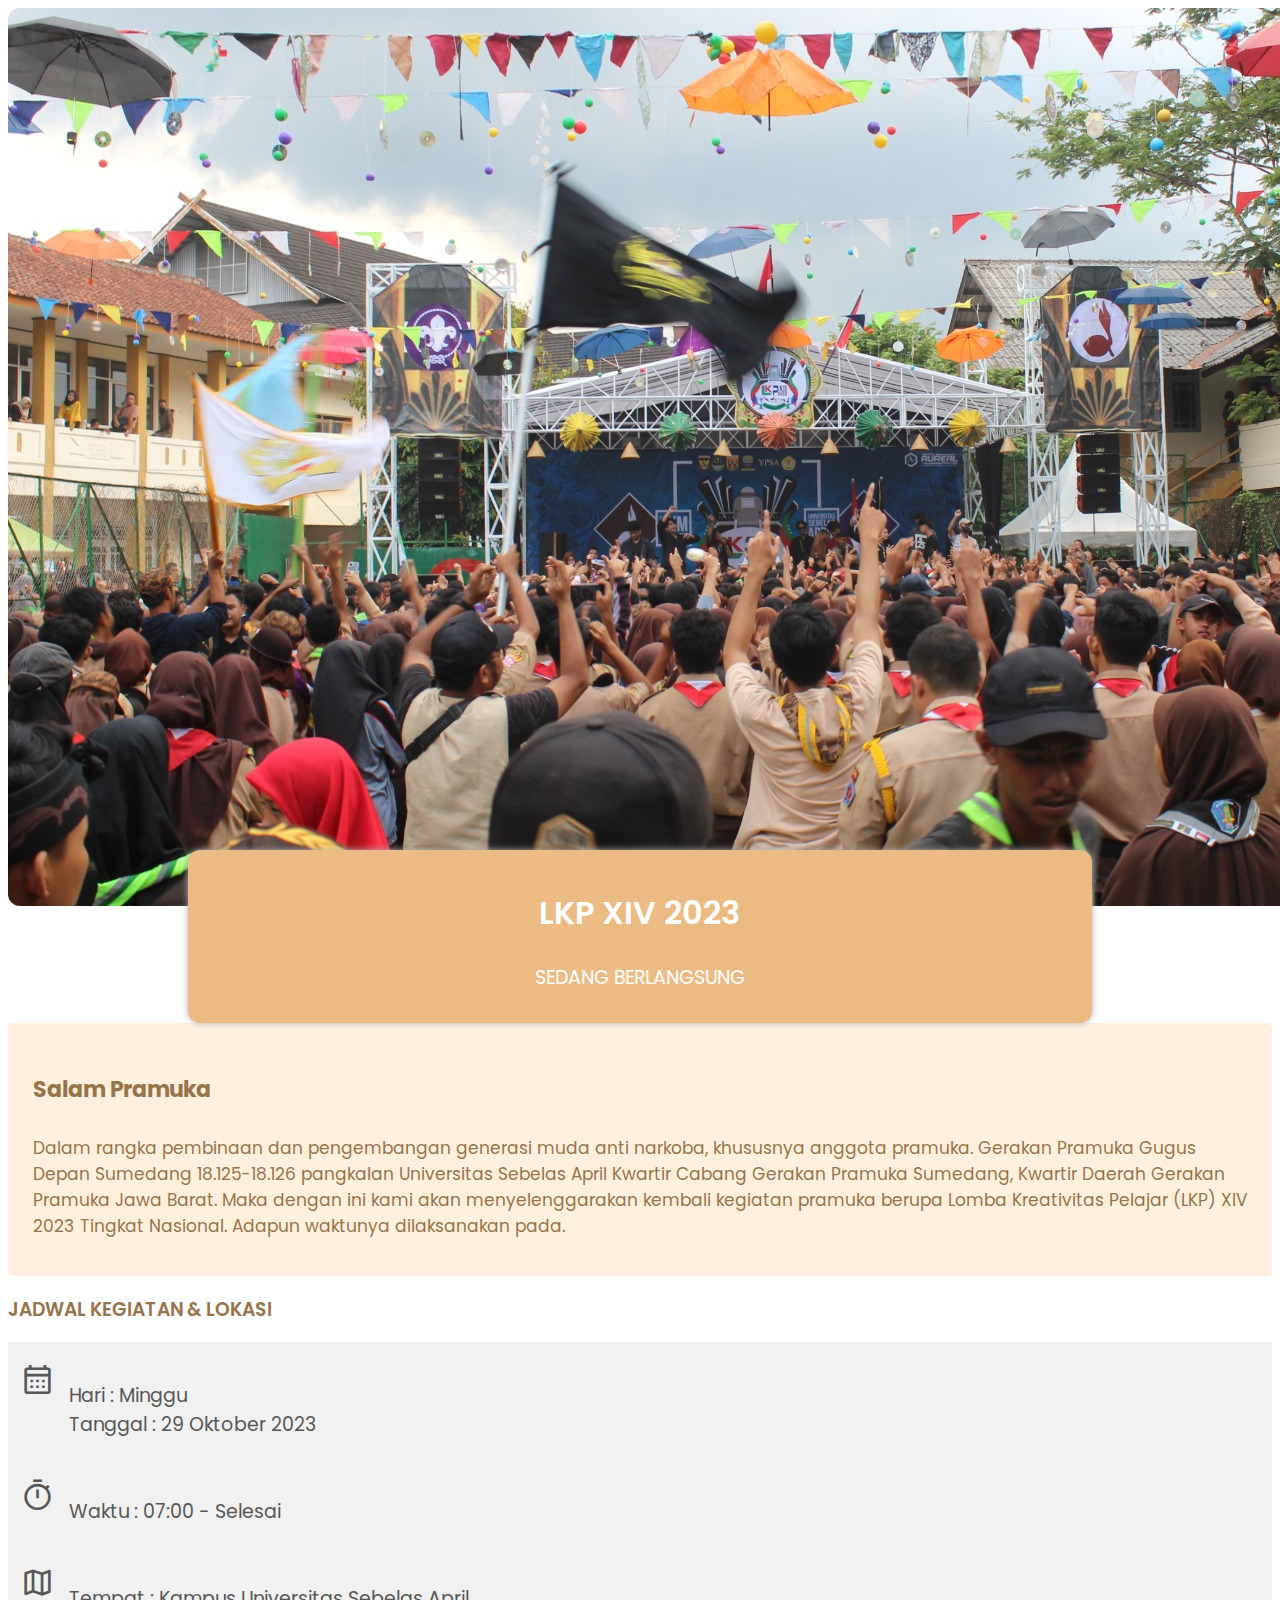
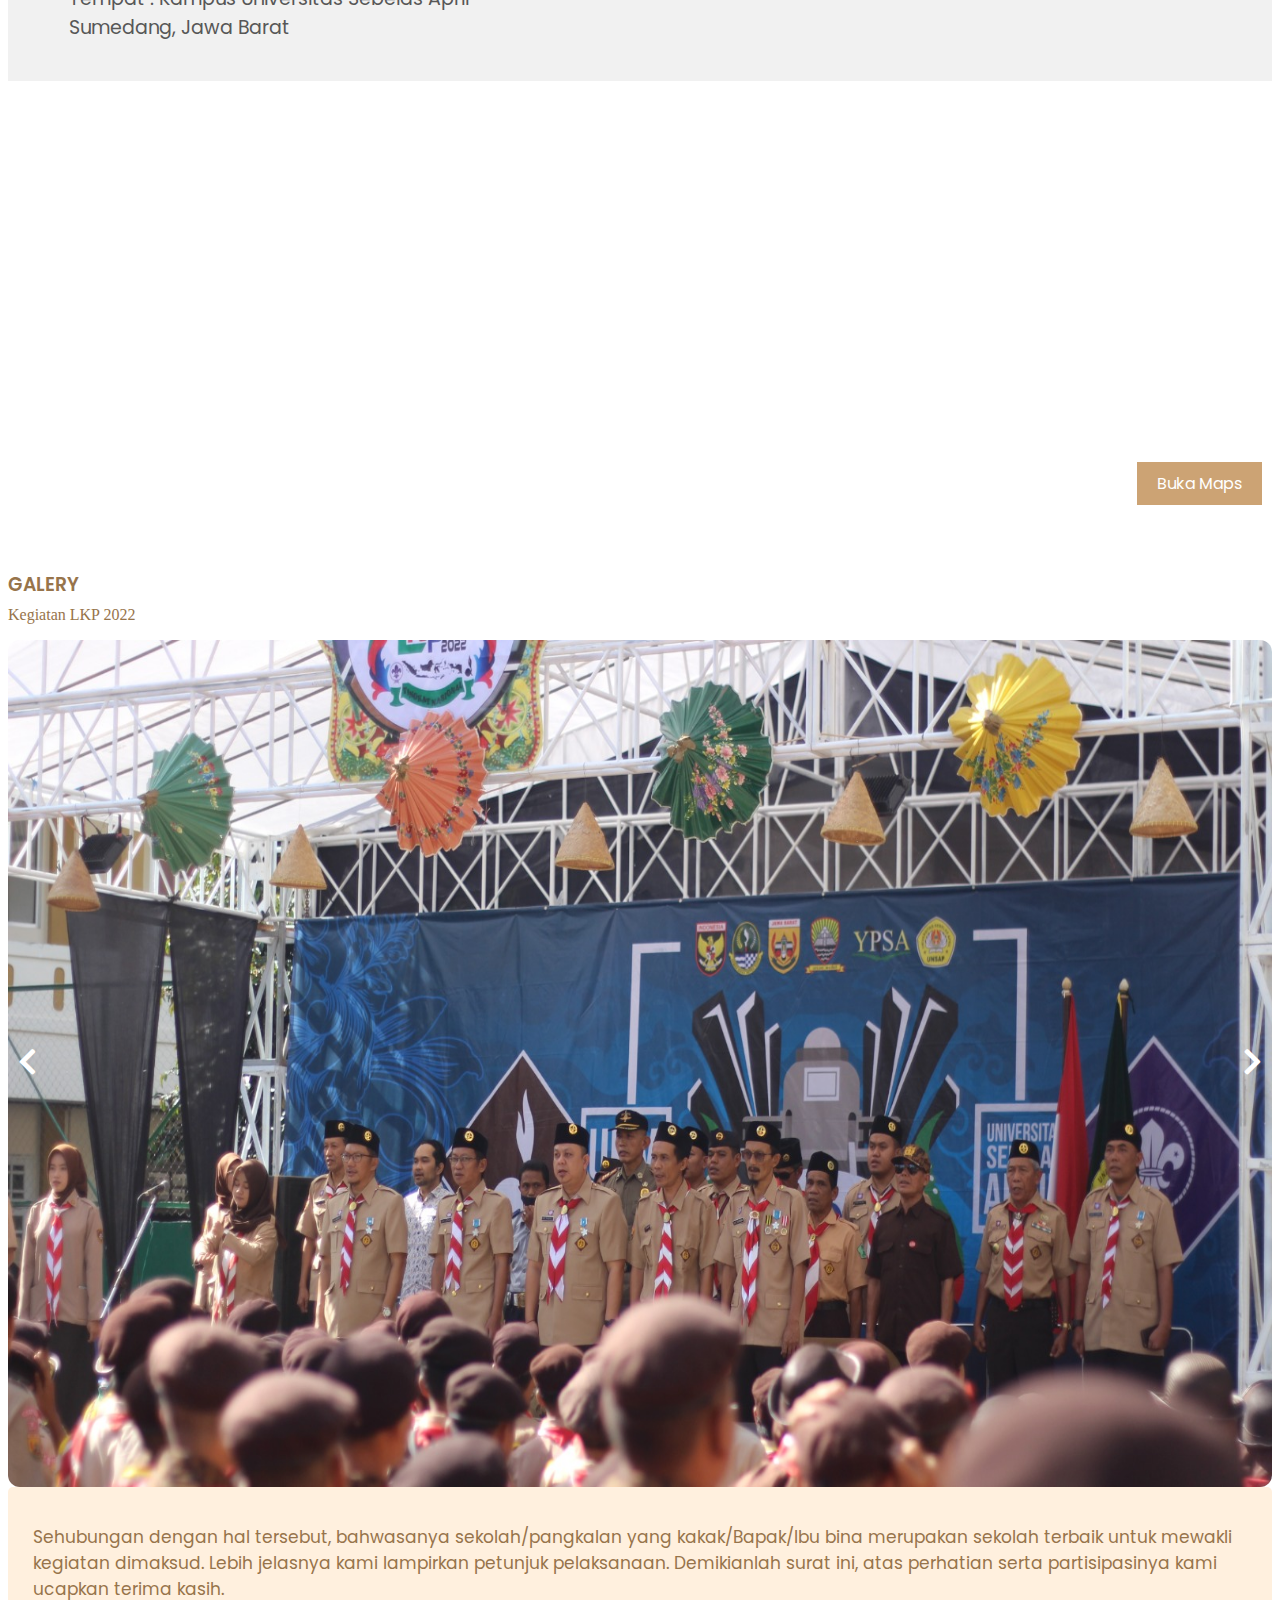
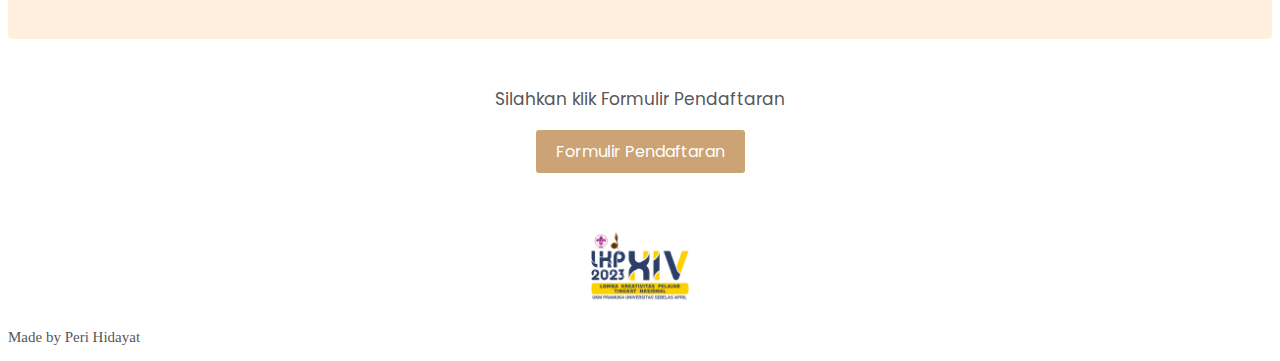
<file: index.html>
<!DOCTYPE html>
<html lang="en">

<head>
    <meta charset="UTF-8">
    <meta name="viewport" content="width=device-width, initial-scale=1.0">
    <link rel="stylesheet" href="assets/styles/style.css">
    <link href="https://cdn.jsdelivr.net/npm/bootstrap@5.3.1/dist/css/bootstrap.min.css" rel="stylesheet"
        integrity="sha384-4bw+/aepP/YC94hEpVNVgiZdgIC5+VKNBQNGCHeKRQN+PtmoHDEXuppvnDJzQIu9" crossorigin="anonymous">
    <link rel="stylesheet"
        href="https://fonts.googleapis.com/css2?family=Material+Symbols+Outlined:opsz,wght,FILL,GRAD@48,400,0,0" />
    <link rel="stylesheet" href="https://use.fontawesome.com/releases/v5.11.2/css/all.css" />
    <link rel="icon" href="assets/image/logo.png">
    <title>UNDANGAN LKP 2023</title>
</head>

<body>


    <div class="container">
        <div class="image-text pt-2">
            <img src="assets/image/bg.jpeg" class="img-fluid" alt="Responsive image">
            <div class="judul">
                <h2>LKP XIV 2023</h2>
                <p>SEDANG BERLANGSUNG </p>
            </div>
        </div>
        <div class="salam mt-3">
            <h4>Salam Pramuka</h4>
            <p>Dalam rangka pembinaan dan pengembangan generasi muda anti narkoba, khususnya anggota pramuka. Gerakan
                Pramuka Gugus Depan Sumedang 18.125-18.126 pangkalan Universitas Sebelas April Kwartir Cabang Gerakan
                Pramuka Sumedang, Kwartir Daerah Gerakan Pramuka Jawa Barat. Maka dengan ini kami akan menyelenggarakan
                kembali kegiatan pramuka berupa Lomba Kreativitas Pelajar (LKP) XIV 2023 Tingkat Nasional. Adapun
                waktunya dilaksanakan pada.
            </p>
        </div>
    </div>
    </div>
    <div class="jadwal mt-4 pb-4">
        <div class="container">

            <h3 class="text-center pb-2 pt-3">JADWAL KEGIATAN & LOKASI</h3>
            <div class="row">

                <div class="col-xs-12 col-sm-5  ">

                    <div class="jadwal-kegiatan">
                        <ul>
                            <li>
                                <span class="material-symbols-outlined">
                                    calendar_month
                                </span>
                                <div class="hari-jam">
                                    <p>Hari : Minggu <br>
                                        Tanggal : 29 Oktober 2023
                                    </p>
                                </div>
                            </li>
                            <li>
                                <span class="material-symbols-outlined">
                                    timer
                                </span>
                                <div class="hari-jam">
                                    <p>Waktu : 07:00 - Selesai </p>
                                </div>
                            </li>
                            <li>
                                <span class="material-symbols-outlined">
                                    map
                                </span>
                                <div class="hari-jam">
                                    <p>Tempat : Kampus Universitas Sebelas April
                                        <br> Sumedang, Jawa Barat
                                    </p>
                                </div>
                            </li>
                        </ul>
                    </div>

                </div>
                <div class="col-sm mt-1">
                    <div class="card">
                        <iframe
                            src="https://www.google.com/maps/embed?pb=!1m18!1m12!1m3!1d3961.4719966157922!2d107.92436249071783!3d-6.83387299689722!2m3!1f0!2f0!3f0!3m2!1i1024!2i768!4f13.1!3m3!1m2!1s0x2e68d134803226a9%3A0x1b0a2ac71fe55ece!2sUniversitas%20Sebelas%20April!5e0!3m2!1sid!2sid!4v1690506697498!5m2!1sid!2sid"
                            width="100%" height="350" style="border:0;" allowfullscreen="" loading="lazy"
                            referrerpolicy="no-referrer-when-downgrade"></iframe>

                    </div>

                    <div class="link-maps">
                        <a href="https://goo.gl/maps/xbNXKbyHUZpGGV5Z7" target="_blank">Buka Maps</a>
                    </div>
                </div>
            </div>

            <h3 class="text-center pb-2 pt-4">GALERY</h3>
            <p class="deskripsi-galeri text-center">Kegiatan LKP 2022</p>

            <div class="container">
                <div class="container-galery">
                    <div class="slides">
                        <div class="slide">
                            <img src="assets/image/panggung.jpeg" height="auto" alt="" />
                        </div>
                        <div class="slide">
                            <img src="assets/image/tari.jpeg" alt="" />
                        </div>
                        <div class="slide">
                            <img src="assets/image/paskibra1.jpeg" alt="" />
                        </div>
                        <div class="slide">
                            <img src="assets/image/paskibra2.jpeg" alt="" />
                        </div>
                        <div class="slide">
                            <img src="assets/image/juara.jpeg" alt="" />
                        </div>
                    </div>
                    <div class="slide-controls">
                        <button id="prev-btn">
                            <i class="fas fa-chevron-left"></i>
                        </button>
                        <button id="next-btn">
                            <i class="fas fa-chevron-right"></i>
                        </button>
                    </div>
                </div>
            </div>


            <div class="salam mt-4">
                <p>Sehubungan dengan hal tersebut, bahwasanya sekolah/pangkalan yang kakak/Bapak/Ibu bina merupakan sekolah terbaik untuk mewakli kegiatan dimaksud. 
                    Lebih jelasnya kami lampirkan petunjuk pelaksanaan. Demikianlah surat ini, atas perhatian serta partisipasinya kami ucapkan terima kasih.
                </p>
            </div>
        </div>

        <div class="container">
            <div class="link-pendaftaran">
                <p>Silahkan klik Formulir Pendaftaran</p>
                <a href="pendaftaran.html"> Formulir Pendaftaran</a>
            </div>

            <div class="logo">
                <img src="assets/image/logo.png" alt="">
            </div>
        </div>





        <div class="container text-center mt-3">

            <p class="copyright">Made by <a href="https://www.instagram.com/perhidg/?hl=idg"
                    target="_blank">Peri Hidayat</a></p>
        </div>

        <script src="https://cdn.jsdelivr.net/npm/bootstrap@5.3.1/dist/js/bootstrap.bundle.min.js"
            integrity="sha384-HwwvtgBNo3bZJJLYd8oVXjrBZt8cqVSpeBNS5n7C8IVInixGAoxmnlMuBnhbgrkm" crossorigin="anonymous">
        </script>
        <script src="assets/js/script.js"></script>
</body>

</html>
</file>
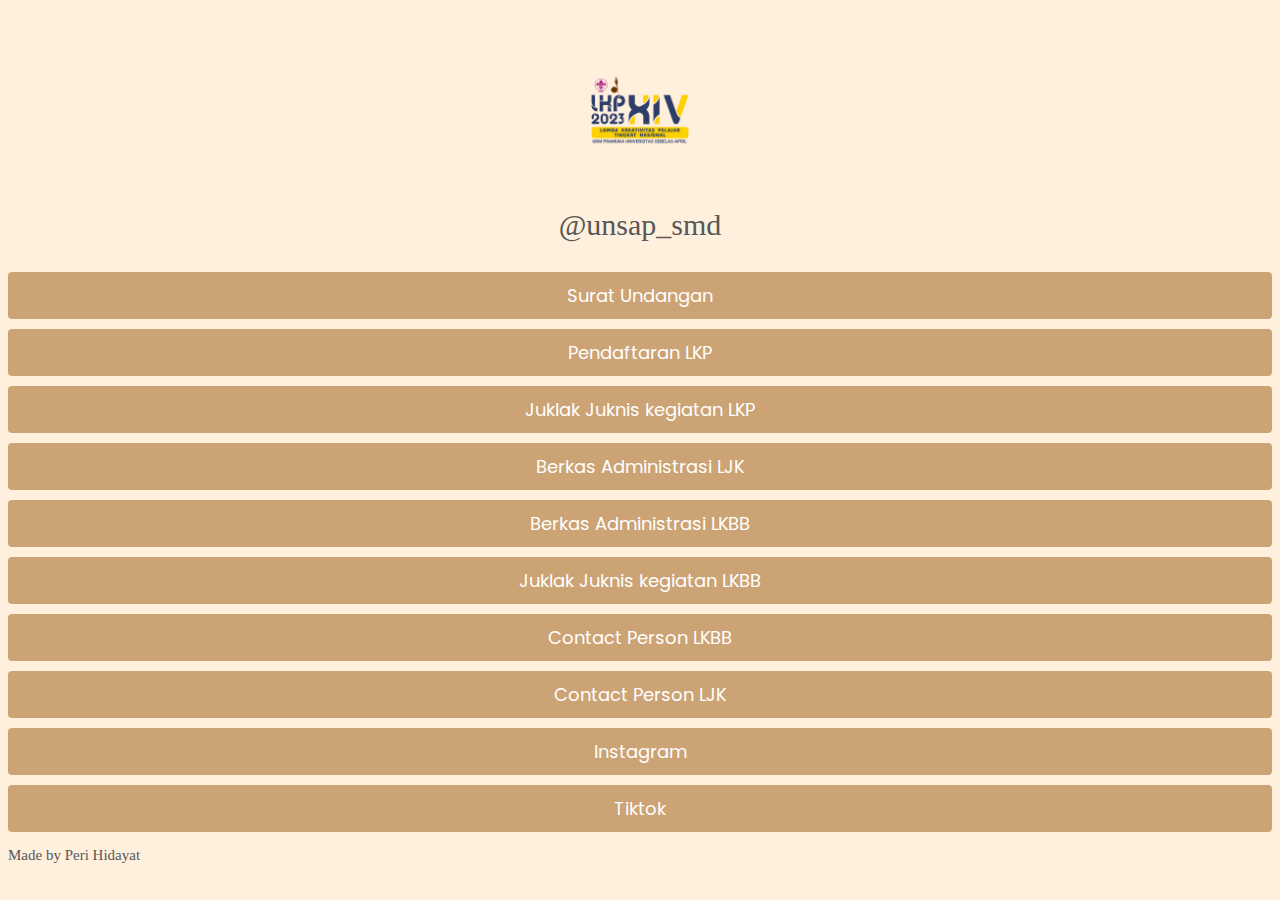
<file: pendaftaran.html>
<!DOCTYPE html>
<html lang="en">

<head>
    <meta charset="UTF-8">
    <meta name="viewport" content="width=device-width, initial-scale=1.0">
    <link rel="stylesheet" href="assets/styles/style.css">
    <link href="https://cdn.jsdelivr.net/npm/bootstrap@5.3.1/dist/css/bootstrap.min.css" rel="stylesheet"
        integrity="sha384-4bw+/aepP/YC94hEpVNVgiZdgIC5+VKNBQNGCHeKRQN+PtmoHDEXuppvnDJzQIu9" crossorigin="anonymous">
    <link rel="stylesheet"
        href="https://fonts.googleapis.com/css2?family=Material+Symbols+Outlined:opsz,wght,FILL,GRAD@48,400,0,0" />
    <link rel="stylesheet" href="https://use.fontawesome.com/releases/v5.11.2/css/all.css" />
    <link rel="icon" href="assets/image/logo.png">
    <title>Formulir Pendaftaran LKP 2023</title>
</head>

 
<body style="background-color:#FFF0DE;">

    <div class="container">

        <div class="logo pb-2">
            <a href="index.html"><img src="assets/image/logo.png" alt="logo lkp"></a>
            <p>@unsap_smd</p>
        </div>

        <div class="button-file">
            <a href="assets/file/UNDANGAN LKP 2023 TINGKAT NASIONAL.pdf" download>Surat Undangan</a>
        </div>
        <div class="button-file">
            <a href="https://docs.google.com/forms/d/e/1FAIpQLSc8kgxBHn7tClzgD-yI9TutNgXqJIUdmi5wJBQkdVp5e_aogA/viewform" target="_blank">Pendaftaran LKP</a>
        </div>
        <div class="button-file">
            <a href="assets/file/JUKLAK JUKNIS KEGIATAN LKP.pdf" download="">Juklak Juknis kegiatan LKP</a>
        </div>
        <div class="button-file">
            <a href="assets/file/BERKAS ADMINISTRASI LJK 2023.pdf" download="">Berkas Administrasi LJK</a>
        </div>
        <div class="button-file">
            <a href="assets/file/BERKAS ADMINISTRASI LKBB 2023.pdf" download>Berkas Administrasi LKBB</a>
        </div>
        <div class="button-file">
            <a href="/assets/file/JUKLAK JUKNIS LKBB LKP 2023.pdf" download>Juklak Juknis kegiatan LKBB</a>
        </div>
        <div class="button-file">
            <a href="https://api.whatsapp.com/send/?phone=6285320565118&text&type=phone_number&app_absent=0" target="_blank" >Contact Person LKBB</a>
        </div>
        <div class="button-file">
            <a href="https://api.whatsapp.com/send/?phone=6285814943306&text&type=phone_number&app_absent=0" target="_blank">Contact Person LJK</a>
        </div>
        <div class="button-file">
            <a href="https://www.instagram.com/scoutuniversitas11april" target="_blank" >Instagram</a>
        </div>
        <div class="button-file">
            <a href="https://www.tiktok.com/@scoutunsap11april?lang=id-ID" target="_blank">Tiktok</a>
        </div>
     
    </div>

    <div class="container text-center pb-5 pt-5 ">

        <p class="copyright">Made by <a href="https://www.instagram.com/perhidg/?hl=idg" target="_blank">Peri
                Hidayat</a></p>
    </div>

    <script src="https://cdn.jsdelivr.net/npm/bootstrap@5.3.1/dist/js/bootstrap.bundle.min.js"
        integrity="sha384-HwwvtgBNo3bZJJLYd8oVXjrBZt8cqVSpeBNS5n7C8IVInixGAoxmnlMuBnhbgrkm" crossorigin="anonymous">
    </script>
    <script src="assets/js/script.js"></script>
</body>

</html>
</file>
<file: assets/styles/style.css>
@import url("https://fonts.googleapis.com/css2?family=Inter&family=Poppins:wght@300;400;500;600;700&display=swap");
::-moz-selection {
  background-color: #b58d5f;
  color: white;
}
::selection {
  background-color: #b58d5f;
  color: white;
}

.container .logo {
  padding-top: 50px;
}
.container .logo img {
  display: block;
  margin-left: auto;
  margin-right: auto;
  height: 80px;
}

.image-text img {
  border-radius: 12px;
}
.image-text .judul {
  background-color: #EBBB83;
  margin-left: auto;
  margin-right: auto;
  text-align: center;
  width: 70%;
  position: relative;
  margin-top: -60px;
  padding: 12px 10px;
  border-radius: 12px;
  color: #ffffff;
  font-family: Poppins;
  cursor: defaul;
  transition: 0.5s;
  box-shadow: #b2b2b2 0px 0px 7px;
}
.image-text .judul:hover {
  background-color: #d5a46c;
}
.image-text .judul h2 {
  font-weight: 600;
  font-size: 2rem;
}
.image-text .judul p {
  font-size: 1.2em;
}

.salam {
  font-family: Poppins;
  border-radius: 5px;
  background-color: #FFF0DE;
  padding: 20px 25px;
  color: #97744B;
}
.salam h4 {
  font-size: 22px;
}
.salam h4 span {
  height: 20px;
  width: 20px;
  background-color: red;
}
.salam p {
  font-size: 17px;
}

.jadwal .container h3 {
  font-family: poppins;
  color: #97744B;
  font-weight: 600;
}
.jadwal .container .deskripsi-galeri {
  color: #97744B;
  margin-top: -12px;
}
.jadwal .container .row .link-maps {
  width: 100%;
  height: 60px;
  padding-top: 20px;
  text-align: right;
}
.jadwal .container .row .link-maps a {
  color: white;
  background-color: #CCA374;
  padding: 10px 20px;
  text-decoration: none;
  font-family: poppins;
  margin-right: 10px;
}
.jadwal .container .row .col-xs-12 .jadwal-kegiatan {
  background-color: #F1F1F1;
}
.jadwal .container .row .col-xs-12 .jadwal-kegiatan ul {
  list-style: none;
  padding-top: 20px;
  padding-left: 12px;
  padding-right: 5px;
}
.jadwal .container .row .col-xs-12 .jadwal-kegiatan ul li {
  display: flex;
  color: #575757;
  padding-bottom: 20px;
}
.jadwal .container .row .col-xs-12 .jadwal-kegiatan ul li span {
  font-size: 35px;
}
.jadwal .container .row .hari-jam {
  padding-left: 14px;
}
.jadwal .container .row .hari-jam p {
  font-size: 19px;
  font-family: poppins;
}
.jadwal .container .link-pendaftaran {
  text-align: center;
  padding-top: 30px;
}
.jadwal .container .link-pendaftaran p {
  color: #575757;
  font-family: poppins;
  font-size: 17px;
  padding-bottom: 10px;
}
.jadwal .container .link-pendaftaran a {
  color: white;
  background-color: #CCA374;
  padding: 10px 20px;
  text-decoration: none;
  font-family: poppins;
  border-radius: 3px;
  transition: 0.3s;
}
.jadwal .container .link-pendaftaran a:hover {
  background-color: #b08a5f;
}

.container-galery {
  margin: 0 auto;
  width: 100%;
  height: auto;
  position: relative;
  overflow: hidden;
  border-radius: 12px;
}

.slides {
  display: flex;
  height: 100%;
}

.slide {
  min-width: 100%;
  position: relative;
}

.slide img {
  width: 100%;
  height: 100%;
}

.slide-controls {
  position: absolute;
  top: 50%;
  left: 0;
  transform: translateY(-50%);
  width: 100%;
  display: flex;
  justify-content: space-between;
  align-items: center;
}

#next-btn,
#prev-btn {
  cursor: pointer;
  background: transparent;
  font-size: 30px;
  border: none;
  padding: 10px;
  color: white;
}

#next-btn:focus,
#prev-btn:focus {
  outline: none;
}

.slide-content {
  position: absolute;
  top: 50%;
  left: 50px;
  transform: translateY(-50%);
  font-size: 60px;
  color: white;
}

.copyright {
  color: #575757;
  font-size: 15px;
}
.copyright a {
  text-decoration: none;
  color: #575757;
}

.header {
  background-color: #FFF0DE;
  text-align: center;
  padding: 20px 0px;
  border-bottom: #CCA374 solid 1px;
  color: #97744B;
}

.container #active {
  background-color: #CCA374;
  color: white;
}
.container .row {
  padding-bottom: 20px;
}
.container .row h5 {
  color: #575757;
  font-weight: 400;
  font-family: poppins;
}
.container .row .col .form-control {
  border: #bf9c73 solid 1px;
  background-color: #f7f7f7;
  font-size: 15px;
  padding: 10px 10px;
}
.container .row .col .form-control:focus {
  border: #97744B solid 1px;
  outline: 0px !important;
  box-shadow: none !important;
}

.login-admin .login {
  background-color: #F5F5F5;
  padding: 25px 30px;
}
.login-admin .login img {
  height: 60px;
  display: block;
  margin-left: auto;
  margin-right: auto;
}
.login-admin .login form .form-group .form-control {
  border: #bf9c73 solid 1px;
  background-color: #f7f7f7;
  font-size: 15px;
  padding: 10px 10px;
}
.login-admin .login form .form-group .form-control:focus {
  border: #97744B solid 1px;
  outline: 0px !important;
  box-shadow: none !important;
}
.login-admin .login form .form-group #btn-login {
  background-color: #CCA374;
  color: white;
  transition: 0.2s;
}
.login-admin .login form .form-group #btn-login:hover {
  background-color: #bd9568;
}

.container .logo img {
  height: 100px;
}
.container .logo p {
  font-size: 30px;
  text-align: center;
  padding-top: 20px;
  color: #575757;
}
.container .button-file a {
  display: block;
  text-align: center;
  text-decoration: none;
  margin-top: 10px;
  padding: 10px 0px;
  background-color: #CCA374;
  color: white;
  font-family: poppins;
  font-size: 18px;
  transition: 0.2s;
  border-radius: 4px;
}
.container .button-file a:hover {
  background-color: #b08b61;
}/*# sourceMappingURL=style.css.map */
</file>
